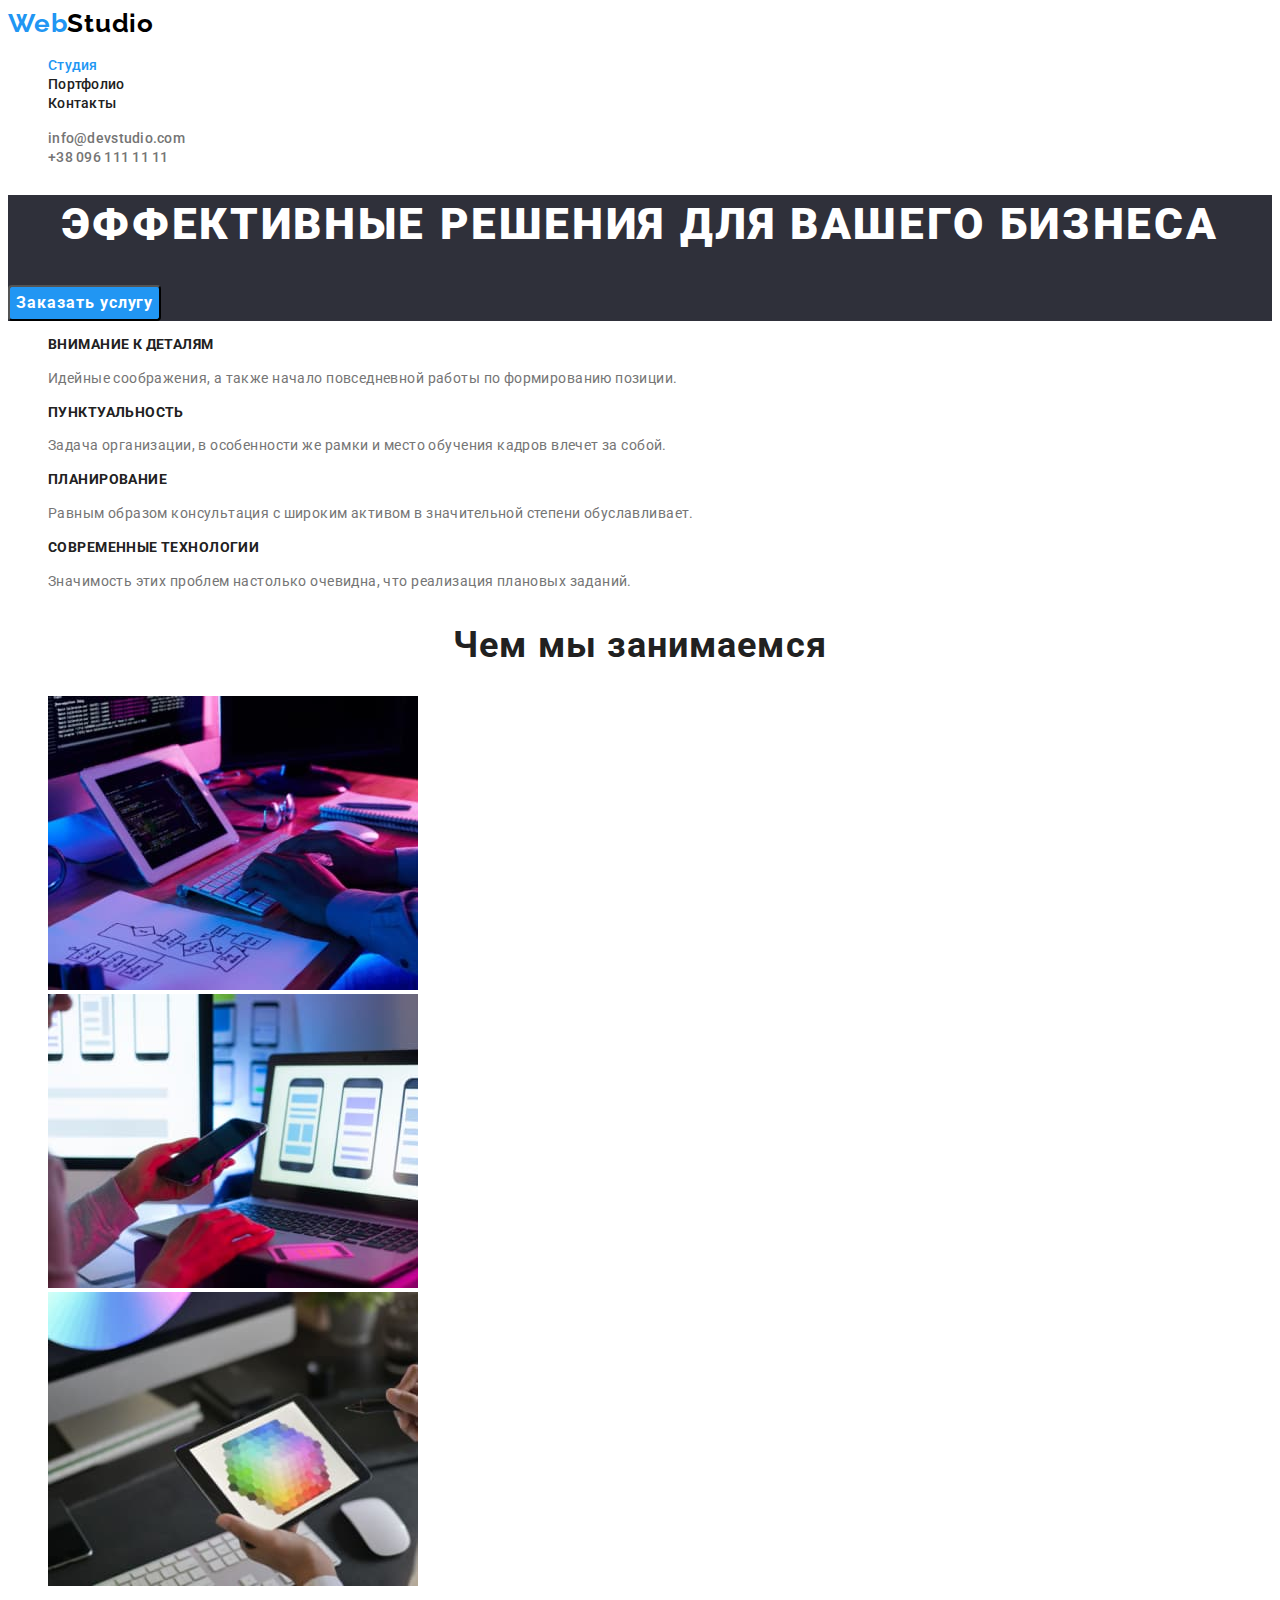
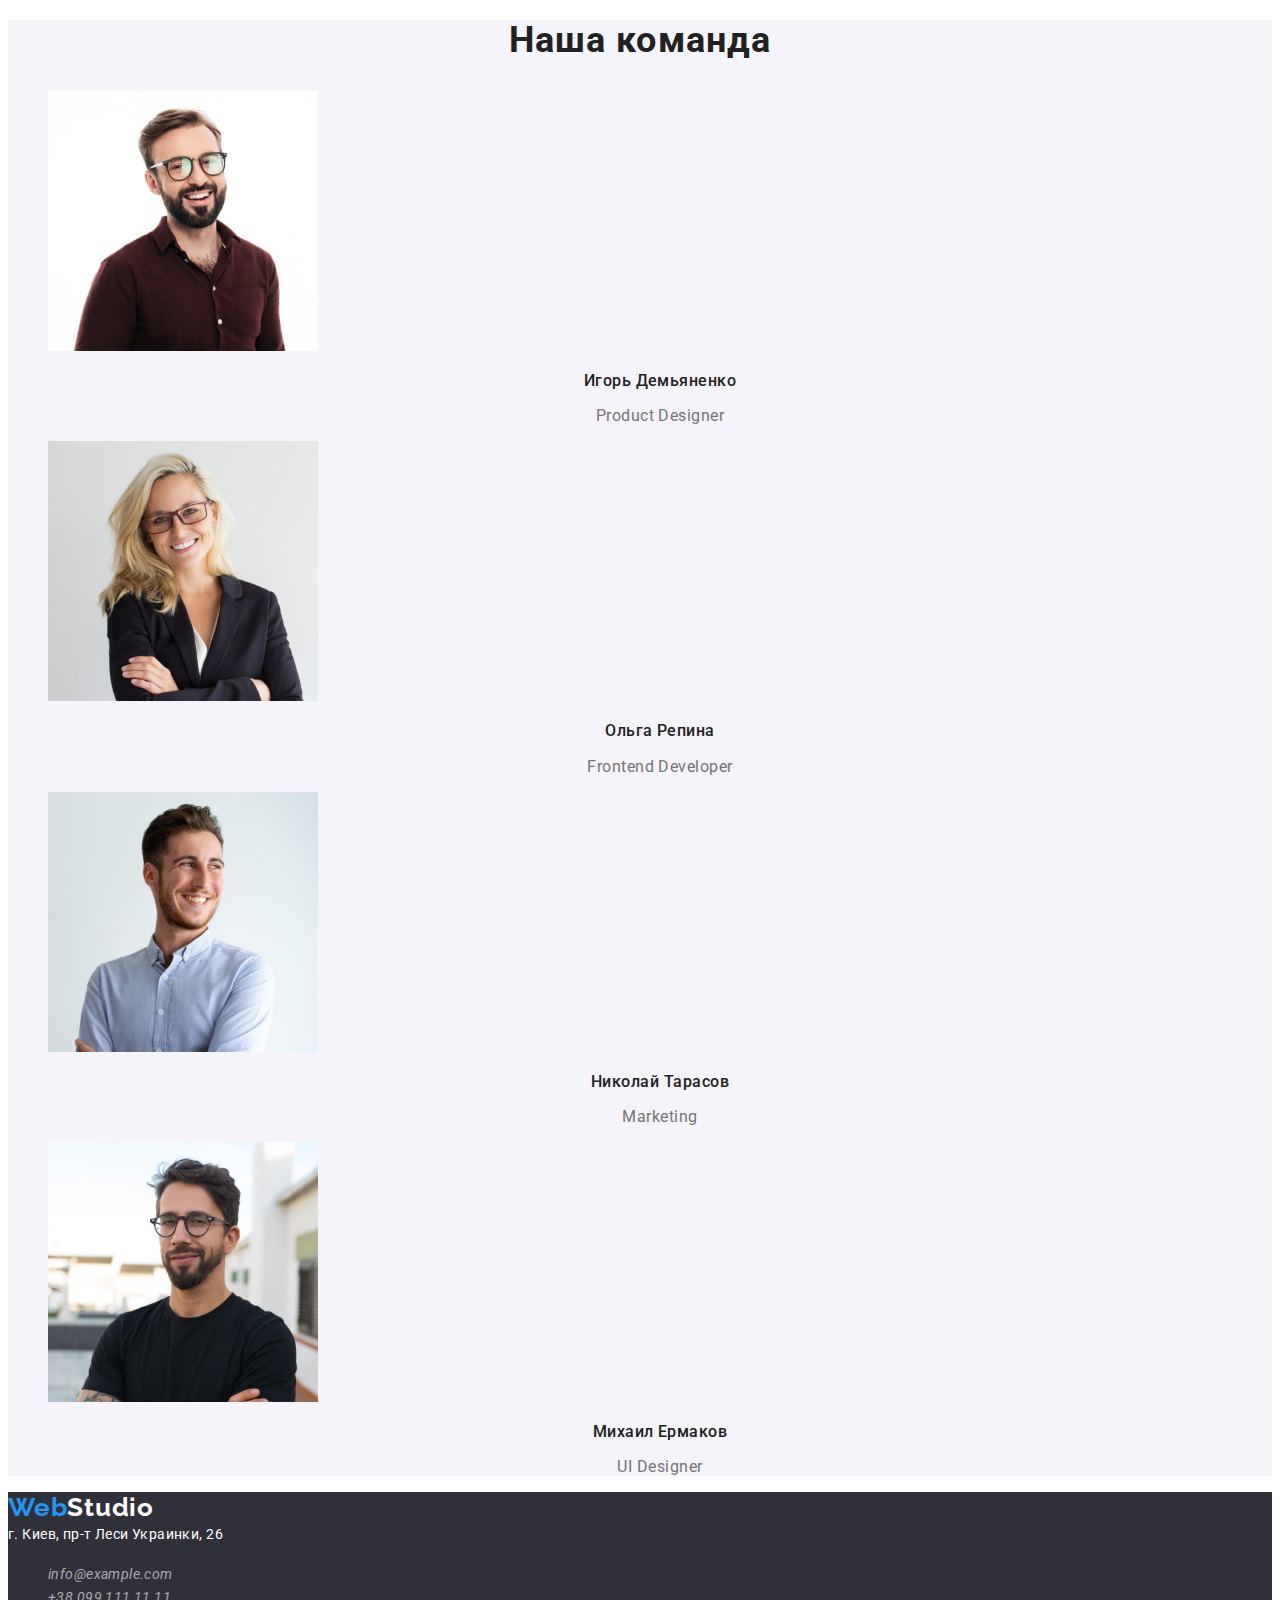
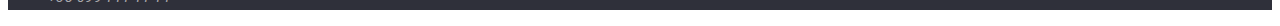
<file: index.html>
<!DOCTYPE html>
<html lang="ru">
<head>
    <meta charset="UTF-8">
    <meta http-equiv="X-UA-Compatible" content="IE=edge">
    <meta name="viewport" content="width=device-width, initial-scale=1.0">
    <title>Студія</title>
    <link rel="preconnect" href="https://fonts.googleapis.com">
    <link rel="preconnect" href="https://fonts.gstatic.com" crossorigin>
    <link href="https://fonts.googleapis.com/css2?family=Raleway:wght@700&family=Roboto:wght@400;500;700;900&display=swap"
        rel="stylesheet">
    <link rel="stylesheet" href="./css/styles.css">
</head>
<body>
    <header class="header">
        <a href="#" lang="en" class="header-logo link">Web<span class="header-studio">Studio</span></a>
        <nav class="header-nav">
            <ul class="header-list list">
                <li class="header-item">
                    <a href="./index.html" class="header-link link current">Студия</a>
                </li>
                <li class="header-item">
                    <a href="./portfolio.html" class="header-link link">Портфолио</a>
                </li>
                <li class="header-item">
                    <a href="#" class="header-link link">Контакты</a>
                </li>
            </ul>
        </nav>
        <ul class="list">
            <li>
                <a href="mailto:info@devstudio.com" class="header-mail link">info@devstudio.com</a>
            </li>
            <li>
                <a href="tel:+380961111111" class=" header-tel link">+38 096 111 11 11</a>
            </li>
        </ul> 
    </header>
    <main>
        <section class="hero">
            <h1 class="hero-title">Эффективные решения для вашего бизнеса</h1>
            <button type="button" class="hero-btn">Заказать услугу</button>
        </section>
        <section class="quality">
            <h2 class="visually-hidden"> Основные качества </h2>
            <ul class="quality-list list">
                <li class="quality-item">
                    <h3 class="quality-after-title"> Внимание к деталям </h3>
                    <p class="quality-text"> Идейные соображения, а также начало повседневной работы по формированию позиции. </p>
                </li>
                <li class="quality-item">
                    <h3 class="quality-after-title">Пунктуальность</h3>
                    <p class="quality-text">Задача организации, в особенности же рамки и место обучения кадров влечет за собой.</p>
                </li>
                <li class="quality-item">
                    <h3 class="quality-after-title">Планирование</h3>
                    <p class="quality-text">Равным образом консультация с широким активом в значительной степени обуславливает.</p>
                </li>
                <li class="quality-item">
                    <h3 class="quality-after-title">Современные технологии</h3>
                    <p class="quality-text">Значимость этих проблем настолько очевидна, что реализация плановых заданий.</p>
                </li>
            </ul>
        </section>
        <section class="work">
            <h2 class="work-title"> Чем мы занимаемся </h2>
            <ul class=" work-list list">
                <li><img src="./img/image-1.jpg" alt="Розробка програмного забезпечення" width="370" height="294"></li> 
                <li><img src="./img/image-2.jpg" alt="Тестування мобільного додатку" width="370" height="294"></li>
                <li><img src="./img/image-3.jpg" alt="Робота з палітрою кольорів" width="370" height="294"></li>
            </ul>
        </section>
        <section class="team">
            <h2 class="team-title">Наша команда</h2>
            <ul class=" team-list list">
                <li class="team-item">
                    <img src="./img/image-4.jpg" alt="Product Designer" width="270" height="260">
                    <h3 class="team-name">Игорь Демьяненко</h3>
                    <p lang="en" class="team-text">Product Designer</p>
                </li>
                <li>
                    <img src="./img/image-5.jpg" alt="Frontend Developer" width="270" height="260">
                    <h3 class="team-name">Ольга Репина</h3>
                    <p lang="en" class="team-text">Frontend Developer</p>
                </li>
                <li>
                    <img src="./img/image-6.jpg" alt="Marketing" width="270" height="260">
                    <h3 class="team-name">Николай Тарасов</h3>
                    <p lang="en" class="team-text">Marketing</p>
                </li>
                <li>
                    <img src="./img/image-7.jpg" alt="UI Designer" width="270" height="260">
                    <h3 class="team-name">Михаил Ермаков</h3>
                    <p lang="en" class="team-text">UI Designer</p>
                </li>
            </ul>
        </section>
    </main>
    <footer class="footer">
        <a href="#" lang="en" class="footer-logo link list">Web<span class="footer-studio">Studio</span></a>
        <address class="footer-adress">
            <a href="https://www.google.com.ua/maps/place/%D0%B1%D1%83%D0%BB.+%D0%9B%D0%B5%D1%81%D0%B8+%D0%A3%D0%BA%D1%80%D0%B0%D0%B8%D0%BD%D0%BA%D0%B8,+26,+%D0%9A%D0%B8%D0%B5%D0%B2,+02000/@50.4265807,30.5361971,17z/data=!4m13!1m7!3m6!1s0x40d4cf0e033ecbe9:0x57a4dffefec77da0!2z0LHRg9C7LiDQm9C10YHQuCDQo9C60YDQsNC40L3QutC4LCAyNiwg0JrQuNC10LIsIDAyMDAw!3b1!8m2!3d50.4265807!4d30.5383858!3m4!1s0x40d4cf0e033ecbe9:0x57a4dffefec77da0!8m2!3d50.4265807!4d30.5383858?hl=ru" class="fotter-adress-link link">г. Киев, пр-т Леси Украинки, 26</a>
            <ul class="footer-list list">
                <li class="footer-item">
                    <a href="mailto:info@example.com" class="fooret-mail link">info@example.com</a>
                </li>
                <li class="footer-item">
                    <a href="tel:+380991111111" class="footer-tel link">+38 099 111 11 11</a>
                </li>
            </ul>
        </address>
    </footer>
    
</body>
</html>
</file>
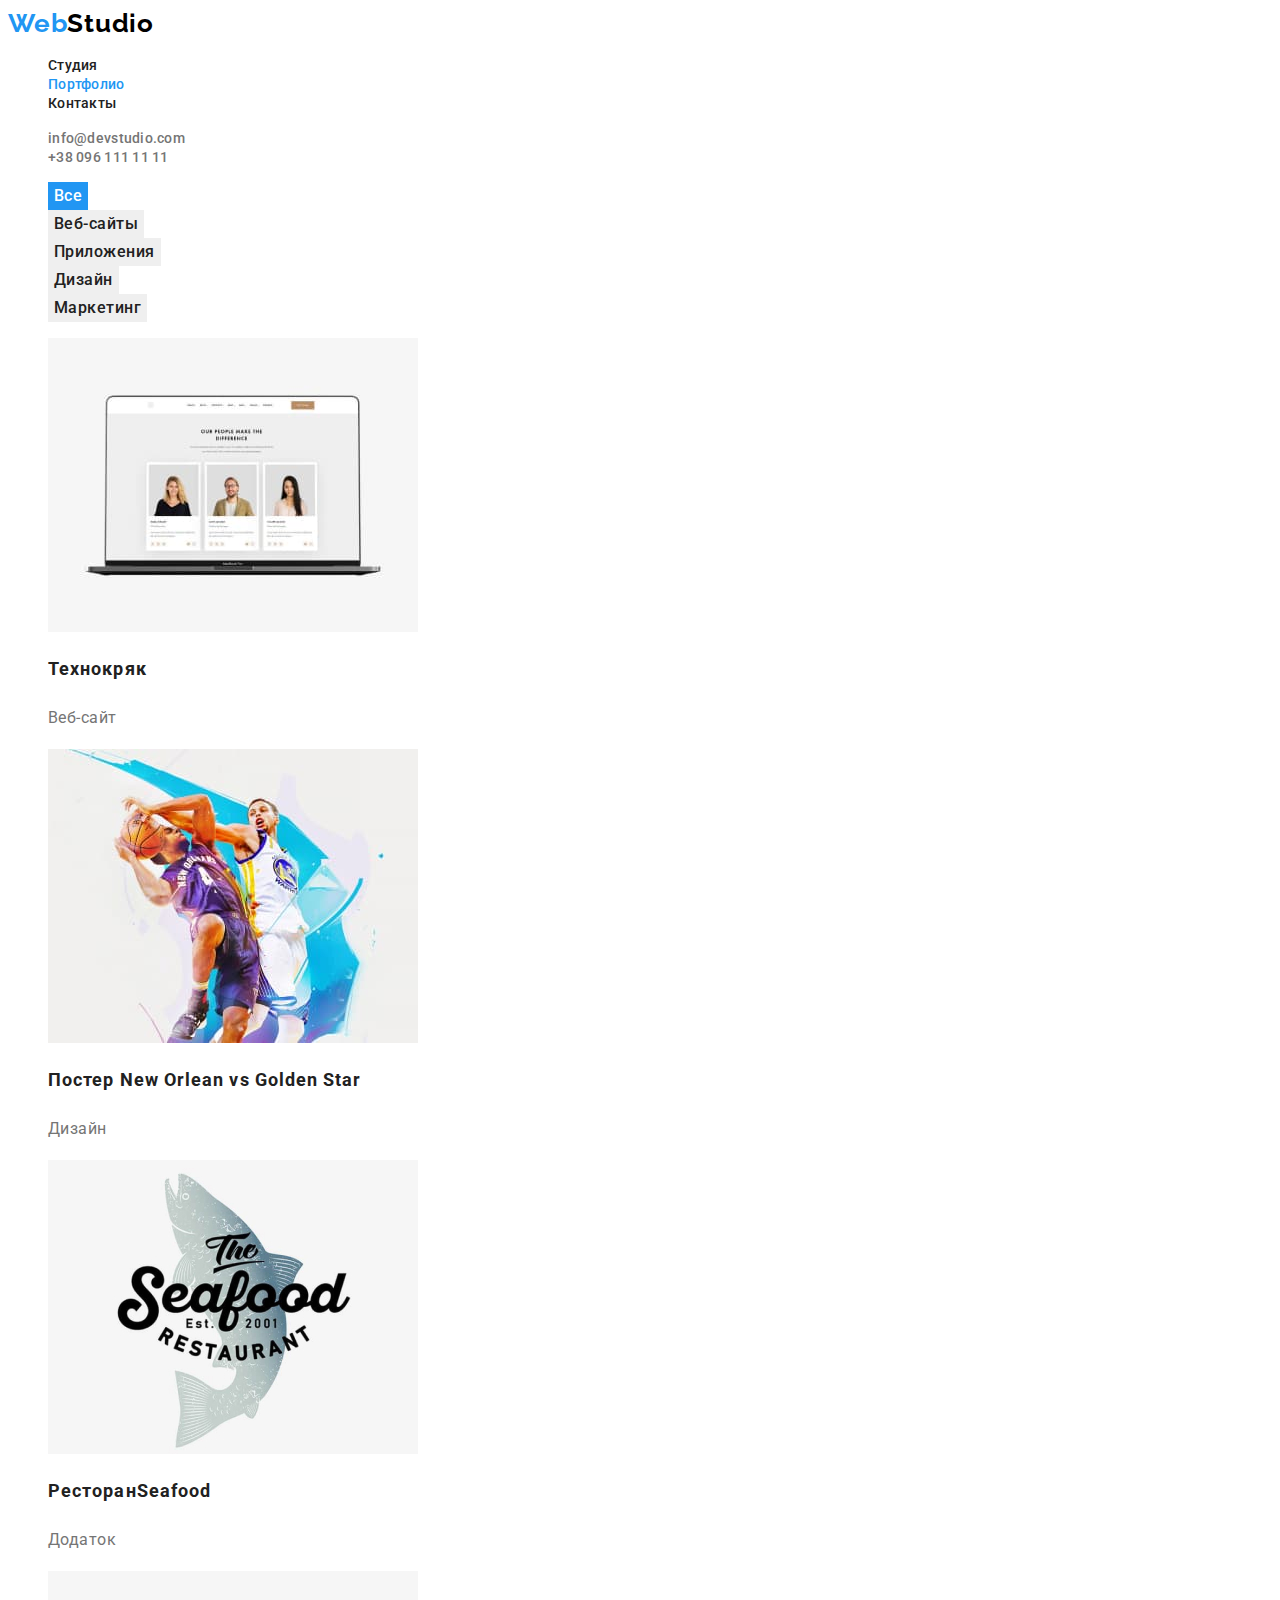
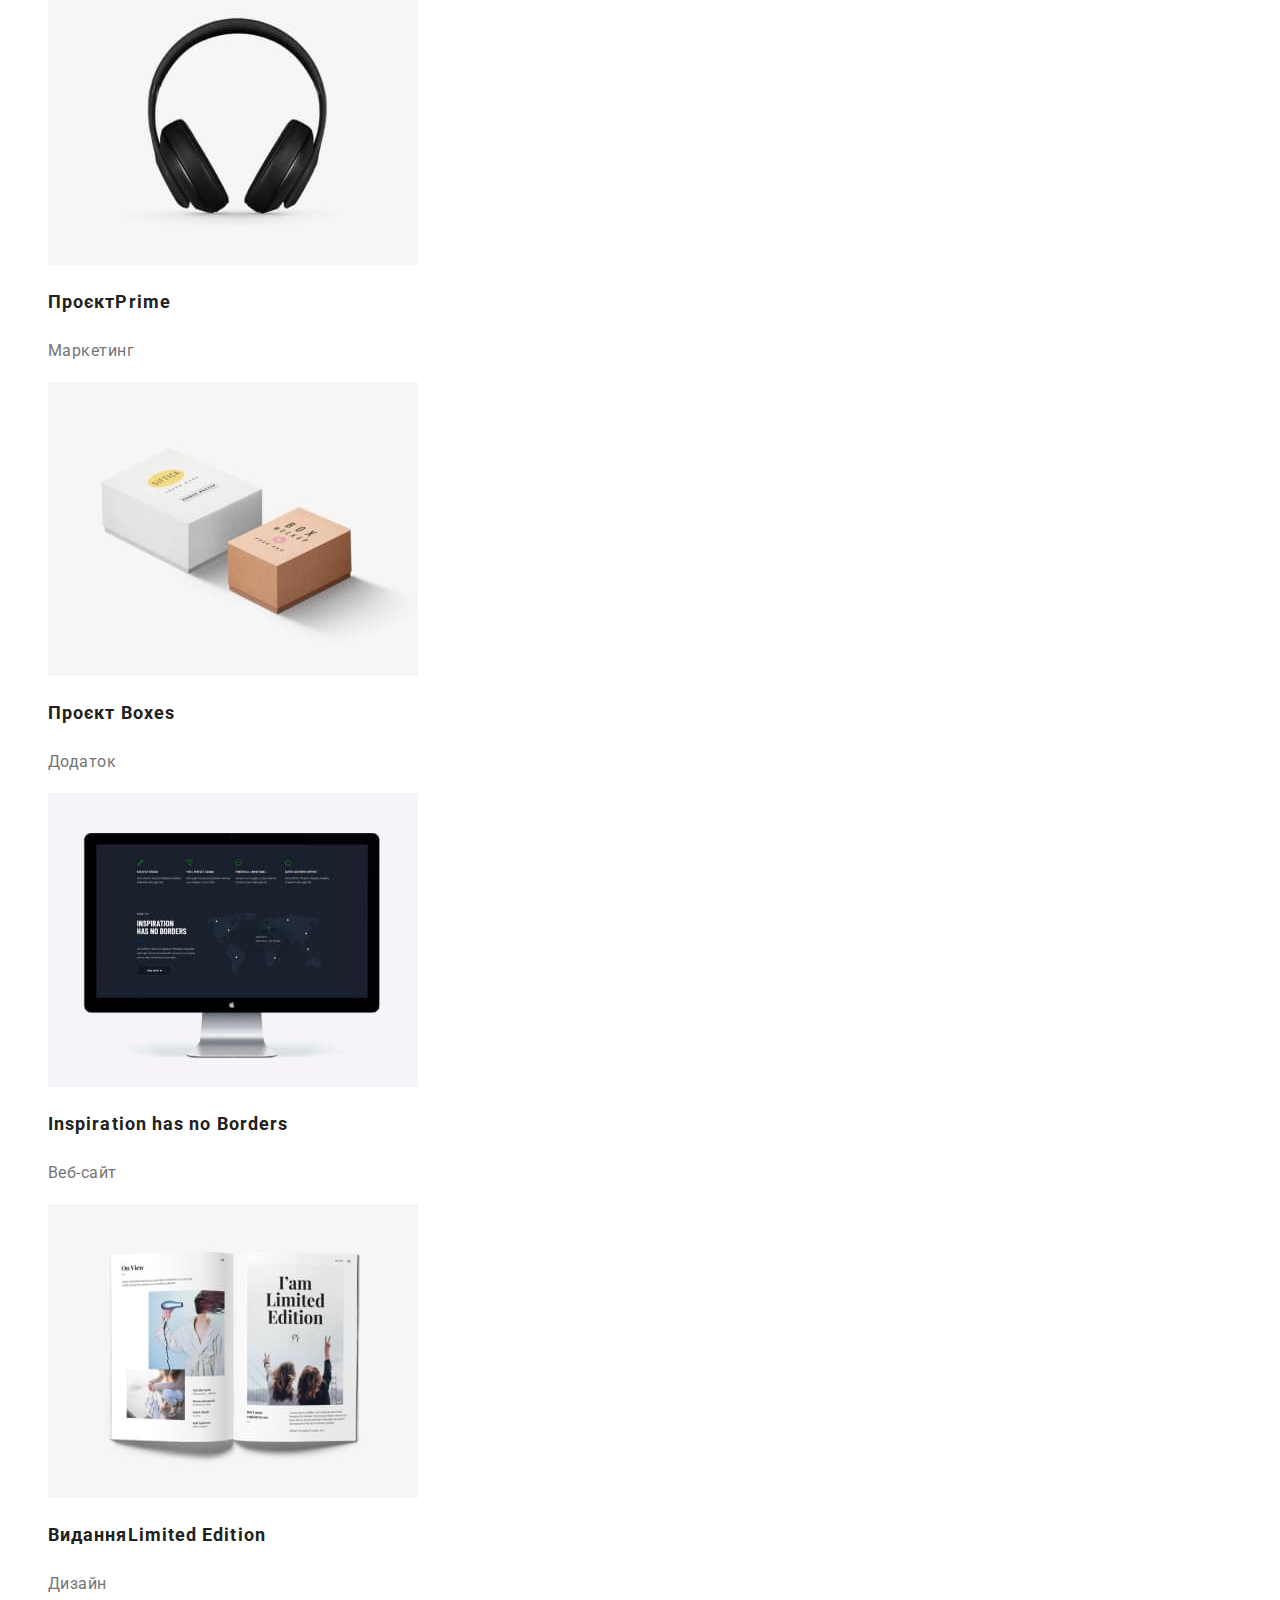
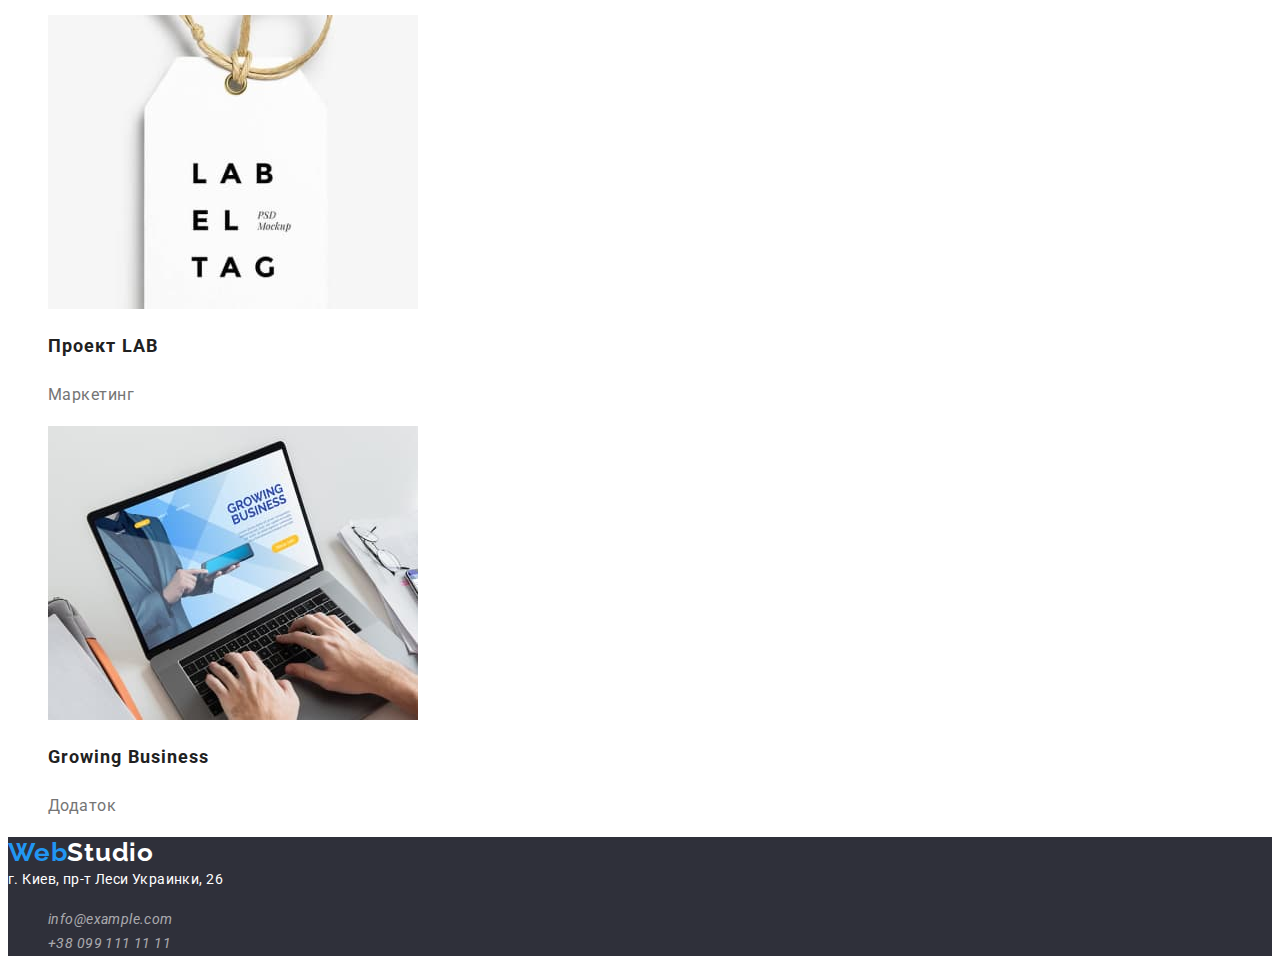
<file: portfolio.html>
<!DOCTYPE html>
<html lang="ru">
<head>
    <meta charset="UTF-8">
    <meta http-equiv="X-UA-Compatible" content="IE=edge">
    <meta name="viewport" content="width=device-width, initial-scale=1.0">
    <title>Портфоліо</title>
    <link rel="preconnect" href="https://fonts.googleapis.com">
    <link rel="preconnect" href="https://fonts.gstatic.com" crossorigin>
    <link href="https://fonts.googleapis.com/css2?family=Raleway:wght@700&family=Roboto:wght@400;500;700;900&display=swap"
        rel="stylesheet">
    <link rel="stylesheet" href="./css/styles.css">
</head>
<body>
    <header class="header">
        <a href="#" lang="en" class="header-logo link">Web<span class="header-studio">Studio</span></a>
        <nav class="header-nav">
            <ul class="header-list list">
                <li class="header-item">
                    <a href="./index.html"class="header-link link">Студия</a>
                </li>
                <li class="header-item">
                    <a href="./portfolio.html"class="header-link link current">Портфолио</a>
                </li>
                <li class="header-item">
                    <a href="#"class="header-link link">Контакты</a>
                </li>
            </ul>
        </nav>
        <ul class="list">
            <li>
                <a href="info@devstudio.com" class="header-mail link">info@devstudio.com</a>
            </li>
            <li>
                <a href="tel:+380961111111" class=" header-tel link" >+38 096 111 11 11</a>
            </li>
        </ul>
    </header>
    <main>
        <section class="button">
            <h1 class="visually-hidden">Портфоліо</h1>
            <ul class="button-list list">
                <li button-link>
                    <button type="button" class="button-btn current-btn">Все</button>
                </li>
                <li>
                    <button type="button" class="button-btn">Веб-сайты</button>
                </li>
                <li>
                    <button type="button"class="button-btn">Приложения</button>
                </li>
                <li>
                    <button type="button"class="button-btn">Дизайн</button>
                </li>
                <li>
                    <button type="button"class="button-btn">Маркетинг</button>
                </li>
            </ul>
           <ul class="portfolio-list list">
            <li class="portfolio-item">
                <img src="./images/img-1.jpg" alt="веб-сайт" width="370" height="294">
                <h2 class="portfolio-title">Технокряк</h2>
                <p class="portfolio-text">Веб-сайт</p>
            </li>
            <li>
                <img src="./images/img-2.jpg" alt="Дизайн" width="370" height="294">
                <h2 class="portfolio-title">Постер <span lang="en">New Orlean vs Golden Star</span></h2>
                <p class="portfolio-text">Дизайн</p>
            </li>
            <li>
                <img src="./images/img-3.jpg" alt="Додаток" width="370" height="294">
                <h2 class="portfolio-title">Ресторан<span lang="en">Seafood</span></h2>
                <p class="portfolio-text">Додаток</p>
            </li>
            <li>
                <img src="./images/img-4.jpg" alt="Маркетинг" width="370" height="294">
                <h2 class="portfolio-title">Проєкт<span lang="en">Prime</span></h2>
                <p class="portfolio-text">Маркетинг</p>
            </li>
            <li>
                <img src="./images/img-5.jpg" alt="Додаток" width="370" height="294">
                <h2 class="portfolio-title">Проєкт <span lang="en">Boxes</span></h2>
                <p class="portfolio-text">Додаток</p>
            </li>
            <li>
                <img src="./images/img-6.jpg" alt="Веб-сайт" width="370" height="294">
                <h2 lang="en" class="portfolio-title">Inspiration has no Borders</h2>
                <p class="portfolio-text">Веб-сайт</p>
            </li>
            <li>
                <img src="./images/img-7.jpg" alt="Дизайн" width="370" height="294">
                <h2 class="portfolio-title">Видання<span lang="en">Limited Edition</span></h2>
                <p class="portfolio-text">Дизайн</p>
            </li>
            <li>
                <img src="./images/img-8.jpg" alt="Маркетинг" width="370" height="294">
                <h2 class="portfolio-title">Проект <span lang="en">LAB</span></h2>
                <p class="portfolio-text">Маркетинг</p>
            </li>
            <li>
                <img src="./images/img-9.jpg" alt="Додаток" width="370" height="294">
                <h2 lang="en" class="portfolio-title">Growing Business</h2>
                <p class="portfolio-text">Додаток</p>
            </li>
           </ul>
        </section>
    </main>
    <footer class="footer">
        <a href="#" lang="en" class="footer-logo link list">Web<span class="footer-studio">Studio</span></a>
        <address class="footer-adress">
            <a
                href="https://www.google.com.ua/maps/place/%D0%B1%D1%83%D0%BB.+%D0%9B%D0%B5%D1%81%D0%B8+%D0%A3%D0%BA%D1%80%D0%B0%D0%B8%D0%BD%D0%BA%D0%B8,+26,+%D0%9A%D0%B8%D0%B5%D0%B2,+02000/@50.4265807,30.5361971,17z/data=!4m13!1m7!3m6!1s0x40d4cf0e033ecbe9:0x57a4dffefec77da0!2z0LHRg9C7LiDQm9C10YHQuCDQo9C60YDQsNC40L3QutC4LCAyNiwg0JrQuNC10LIsIDAyMDAw!3b1!8m2!3d50.4265807!4d30.5383858!3m4!1s0x40d4cf0e033ecbe9:0x57a4dffefec77da0!8m2!3d50.4265807!4d30.5383858?hl=ru"class="fotter-adress-link link">г.
                Киев, пр-т Леси Украинки, 26</a>
            <ul class="footer-list list">
                <li class="footer-item">
                    <a href="mailto:info@example.com" class="fooret-mail link">info@example.com</a></li>
                <li class="footer-item">
                    <a href="tel:+380991111111"class="footer-tel link">+38 099 111 11 11</a></li>
            </ul>
        </address>
    </footer>
   
</body>
</html>
</file>
<file: css/styles.css>
:root {
    --second-color: #212121;
    --main-color: #757575;
    --main-fs: 14px;
    --white-color: #FFFFFF;
    --accent-color:#2196F3;
 }

body {
font-family: "Roboto", sans-serif;
background: var(--white-color);
color: var(--main-color)
}

.list {
    list-style: none;
}

.visually-hidden {
position: absolute;
white-space: nowrap;
width: 1px;
height: 1px;
overflow: hidden;
border: 0;
padding: 0;
clip: rect(0 0 0 0);
clip-path: inset(50%);
 margin: -1px;
}

.header-logo,
.footer-logo {
font-family: 'Raleway', sans-serif;
font-weight: 700;
font-size: 26px;
line-height: 1.19;
letter-spacing: 0.03em;
color: var(--accent-color);
}
.header-studio {
color: #000000;
}

.header-nav .current {
    color: var(--accent-color);
} 

.link {
text-decoration: none;
}


.header-link {
font-weight: 500;
font-size: 14px;
line-height: 1.14;
letter-spacing: 0.02em;
color: var(--second-color);
}

.header-link:hover,
.header-link:focus, 
.header-mail:hover,
.header-mail:focus, 
.header-tel:hover,
.header-tel:focus,
.fooret-mail:hover,
.fooret-mail:focus,
.footer-tel:hover,
.footer-tel:focus {
color: var(--accent-color);
}

.header-mail,
.header-tel {
font-weight: 500;
font-size: 14px;
line-height: 1.14;
letter-spacing: 0.02em;
color: var(--main-color);
}


/*      HERO      */

.hero {
background: #2F303A;
}

.hero-title {
font-weight: 900;
font-size: 44px;
line-height: 1.36;
text-align: center;
letter-spacing: 0.06em;
text-transform: uppercase;
color: var(--white-color);
}
 
.hero-btn {
font-family: "Roboto", sans-serif;
font-weight: 700;
font-size: 16px;
line-height: 1.87;
display: flex;
align-items: center;
text-align: center;
letter-spacing: 0.06em;
color: var(--white-color);
background: var(--accent-color);
border-radius: 4px;
}

.hero-btn:hover {
background:#188ce8;
}

/* QUALITY */

.quality-after-title {
font-weight: 700;
font-size: 14px;
line-height: 1.14;
letter-spacing: 0.03em;
text-transform: uppercase;
color: var(--second-color);
}

.quality-text {
font-size: 14px;
line-height: 1.71;
letter-spacing: 0.03em;
color: var(--main-color);
}
/*        WORK          */


.work-title {
font-weight: 700;
font-size: 36px;
line-height: 1.16x;
text-align: center;
letter-spacing: 0.03em;
color: var(--second-color);
}

/*       TEAM          */
.team {
background: #F5F4FA;
}

.team-title {
font-weight: 700;
font-size: 36px;
line-height: 1.16;
text-align: center;
letter-spacing: 0.03em;
color:  var(--second-color);
}

.team-name {
font-weight: 500;
font-size: 16px;
line-height: 1.19;
text-align: center;
letter-spacing: 0.03em;
color:  var(--second-color);
}

.team-text {
line-height: 1.19;
text-align: center;
letter-spacing: 0.03em;
color: var(--main-color);
}

/*    FOOTER    */

.footer{
background: #2F303A;
}
.fotter-adress-link {
font-style: normal;
font-size: 14px;
line-height: 1.71;
letter-spacing: 0.03em;
color: var(--white-color);
}

.fooret-mail, 
.footer-tel {
font-size: 14px;
line-height: 1.71;
letter-spacing: 0.03em;
color: rgba(255, 255, 255, 0.6);
}
.footer-studio {
color: var(--white-color)
}


.button-btn {
font-weight: 500;
font-size: 16px;
line-height: 1.63;
text-align: center;
letter-spacing: 0.03em;
color: var(--second-color);
border: none;
font-family: inherit;
}

.button-btn:focus,
.current-btn,
.button-btn:hover {
background-color:#2196F3;
color: var(--white-color);
}

/* PORTFOLIO  */

.portfolio-title {
font-weight: 700;
font-size: 18px;
line-height: 2.00;
letter-spacing: 0.06em;
color: var(--second-color);
}

.portfolio-text {
font-weight: 400;
line-height: 1.88;
letter-spacing: 0.03em;
color: var(--main-color);
}
</file>
